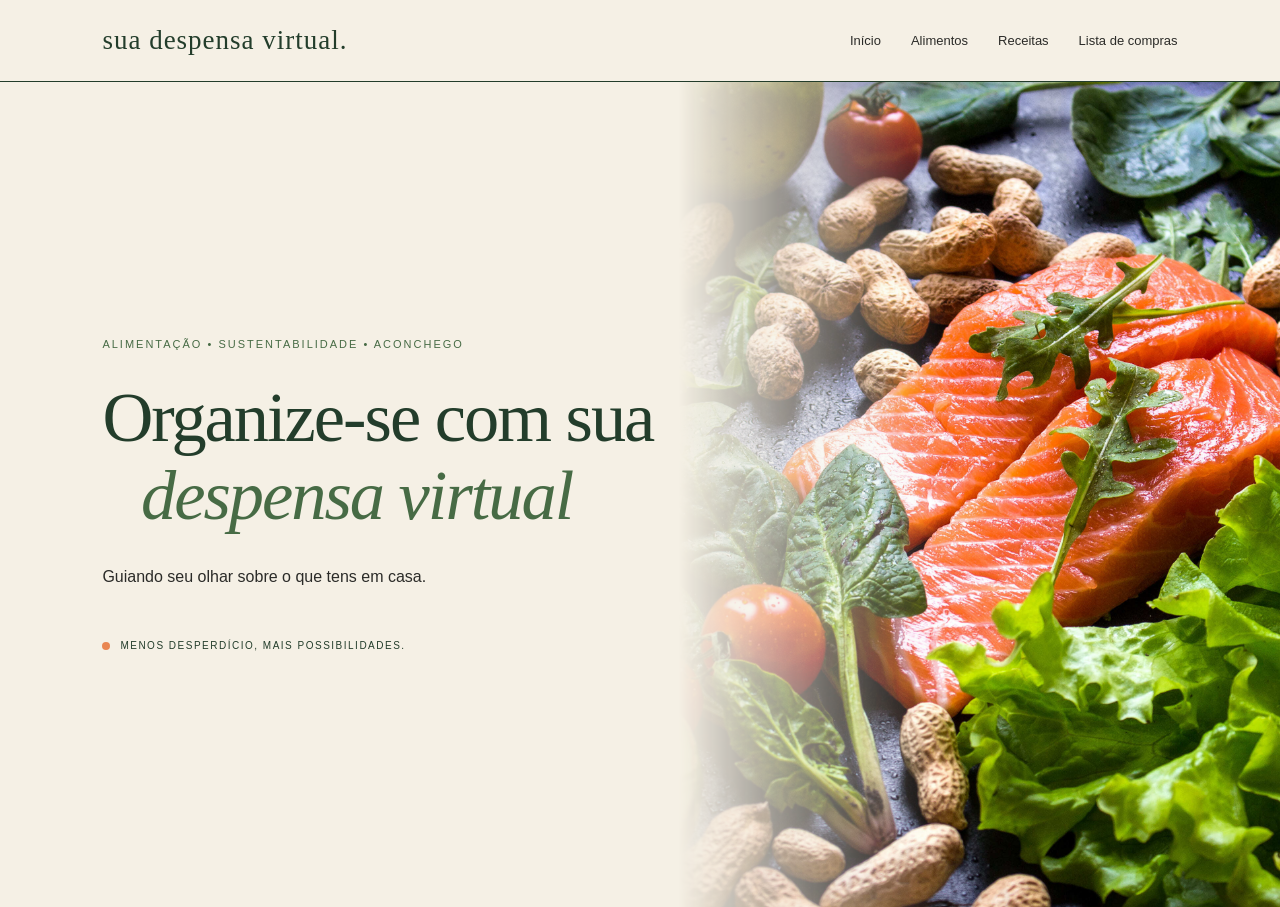
<file: index.html>
<!DOCTYPE html>
<html lang="pt-BR">
<head>
    <meta charset="UTF-8">
    <meta name="viewport" content="width=device-width, initial-scale=1.0">

    <title>sua despensa virtual.</title>

    <link rel="stylesheet" href="css/style.css">
    
</head>

<body>

    <header class="cabecalho">

        <div class="marca">
            <span class="nome-marca">sua despensa virtual.</span>
        </div>

        <nav class="navegacao">
            <a href="index.html">Início</a>
            <a href="alimentos.html">Alimentos</a>
            <a href="receitas.html">Receitas</a>
            <a href="lista.html">Lista de compras</a>
        </nav>

    </header>

    <main class="conteudo">

        <img 
            class="imagem-fundo" 
            src="assets/alimentos.jpg" 
            alt="Alimentos frescos dispostos sobre uma mesa"
        >

        <section class="apresentacao">

            <span class="categoria">
                ALIMENTAÇÃO • SUSTENTABILIDADE • ACONCHEGO
            </span>

            <h1>
                Organize-se com sua
                <em>despensa virtual</em>
            </h1>

            <p>
                Guiando seu olhar sobre o que tens em casa.
            </p>

            <div class="assinatura">
                <span class="ponto"></span>

                <span>
                    MENOS DESPERDÍCIO, MAIS POSSIBILIDADES.
                </span>
            </div>

        </section>

    </main>

</body>
</html>
</file>
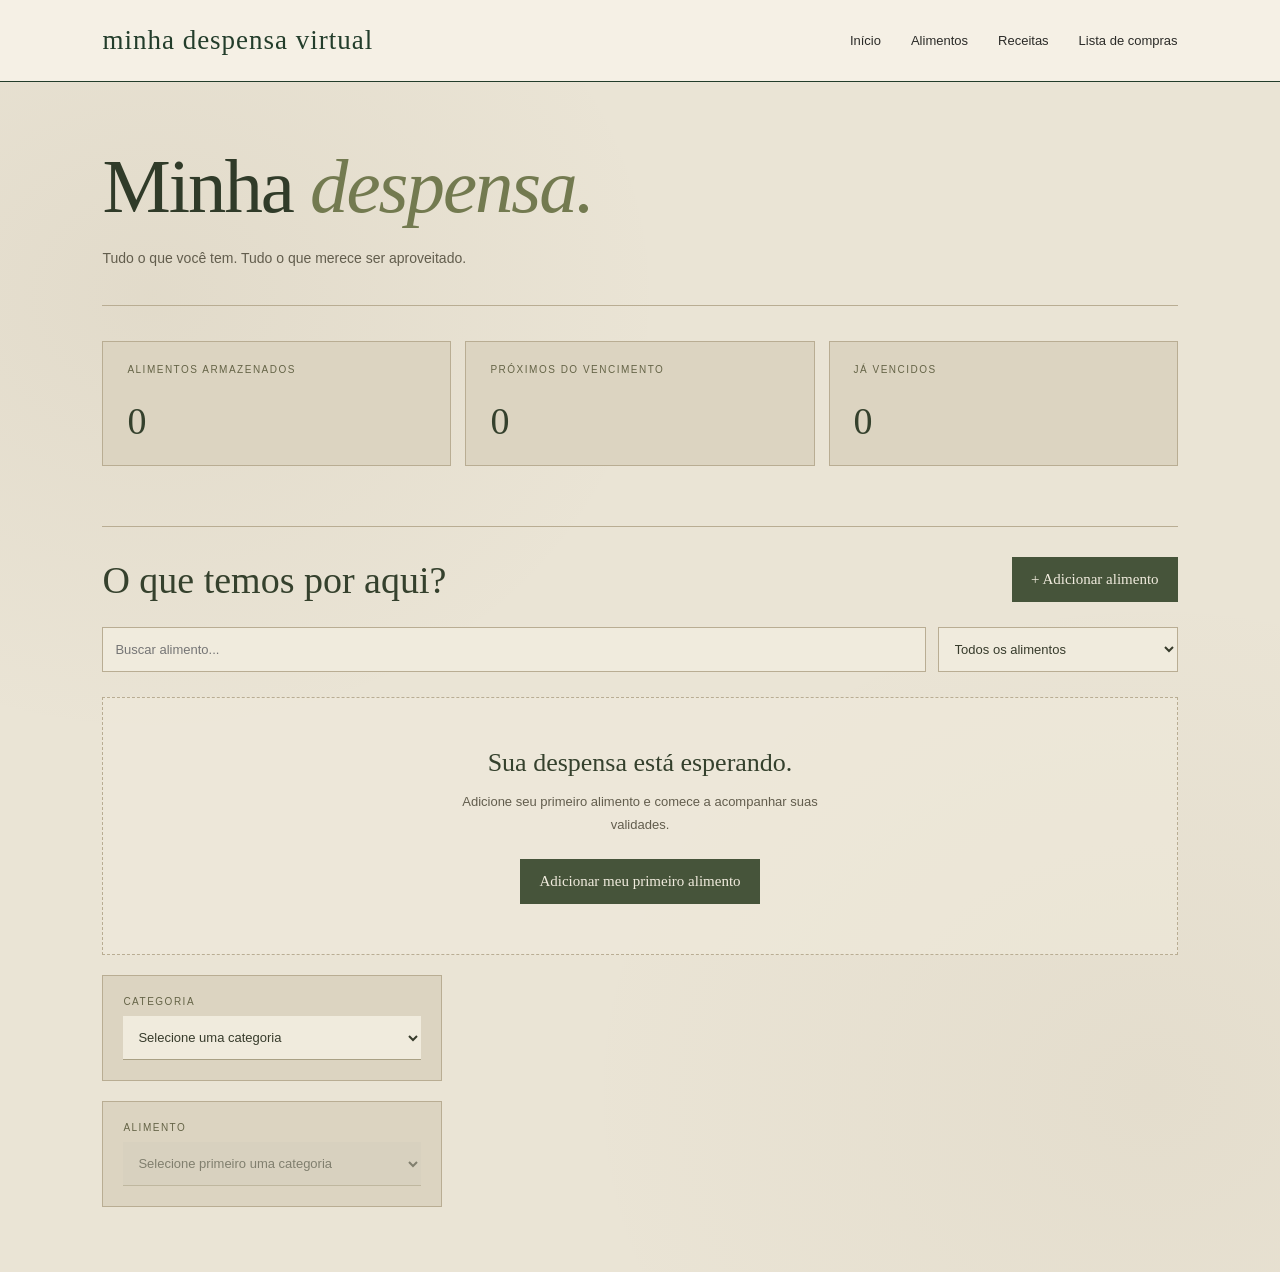
<file: alimentos.html>
<!DOCTYPE html>
<html lang="pt-BR">
<head>
    <meta charset="UTF-8">
    <meta name="viewport" content="width=device-width, initial-scale=1.0">

    <title>Minha despensa</title>

    <link rel="stylesheet" href="css/style.css">
</head>

<body>

    <header class="cabecalho">
        <div class="marca">
            <span class="nome-marca">minha despensa virtual</span>
        </div>

        <nav class="navegacao">
            <a href="index.html">Início</a>
            <a href="alimentos.html">Alimentos</a>
            <a href="receitas.html">Receitas</a>
            <a href="lista.html">Lista de compras</a>
        </nav>
    </header>

    <main class="despensa">

        <section class="introducao-despensa">
            <h1>Minha <em>despensa.</em></h1>

            <p>
                Tudo o que você tem. Tudo o que merece ser aproveitado.
            </p>
        </section>

        <section class="resumo-alimentos">

            <article class="resumo-item">
                <span>Alimentos armazenados</span>
                <strong id="total-alimentos">0</strong>
            </article>

            <article class="resumo-item">
                <span>Próximos do vencimento</span>
                <strong id="total-vencimento">0</strong>
            </article>

            <article class="resumo-item">
                <span>Já vencidos</span>
                <strong id="total-vencidos">0</strong>
            </article>

        </section>

        <section class="gerenciamento-alimentos">

            <div class="titulo-secao">
                <h2>O que temos por aqui?</h2>

                <button id="btn-adicionar">
                    + Adicionar alimento
                </button>
            </div>

            <div class="ferramentas">

                <input
                    type="search"
                    id="busca-alimento"
                    placeholder="Buscar alimento..."
                >

                <select id="filtro-alimento">
                    <option value="todos">Todos os alimentos</option>
                    <option value="validos">Dentro da validade</option>
                    <option value="proximos">Próximos do vencimento</option>
                    <option value="vencidos">Vencidos</option>
                </select>

            </div>

            <div id="lista-alimentos">

                <div class="estado-vazio">
                    <h3>Sua despensa está esperando.</h3>

                    <p>
                        Adicione seu primeiro alimento e comece
                        a acompanhar suas validades.
                    </p>

                    <button id="btn-primeiro-alimento">
                        Adicionar meu primeiro alimento
                    </button>
                </div>

            </div>

        </section>
        <div class="campo">
    <label for="categoria-alimento">Categoria</label>

    <select id="categoria-alimento" required>
        <option value="" disabled selected>
            Selecione uma categoria
        </option>
        <option value="frutas">Frutas</option>
        <option value="verduras">Verduras e legumes</option>
        <option value="laticinios">Laticínios</option>
        <option value="carnes">Carnes</option>
        <option value="graos">Grãos e cereais</option>
        <option value="outros">Outros</option>
    </select>
    </div>

    <div class="campo">
        <label for="alimento">Alimento</label>

        <select id="alimento" required disabled>
            <option value="" selected>
                Selecione primeiro uma categoria
            </option>
        </select>
    </div>
    </main>
<script>
    const categoria = document.getElementById("categoria-alimento");
    const alimento = document.getElementById("alimento");

    const alimentosPorCategoria = {
        frutas: [
            "Abacate",
            "Abacaxi",
            "Banana",
            "Laranja",
            "Limão",
            "Maçã",
            "Mamão",
            "Manga",
            "Morango",
            "Uva"
        ],

        verduras: [
            "Alface",
            "Batata",
            "Brócolis",
            "Cebola",
            "Cenoura",
            "Pepino",
            "Tomate",
            "Abóbora",
            "Abobrinha"
        ],

        laticinios: [
            "Leite",
            "Queijo",
            "Iogurte",
            "Manteiga",
            "Requeijão"
        ],

        carnes: [
            "Carne bovina",
            "Frango",
            "Peixe",
            "Carne suína",
            "Linguiça"
        ],

        graos: [
            "Arroz",
            "Feijão",
            "Macarrão",
            "Lentilha",
            "Grão-de-bico",
            "Aveia",
            "Farinha de trigo"
        ],

        outros: [
            "Ovo",
            "Café",
            "Açúcar",
            "Sal",
            "Óleo",
            "Molho de tomate"
        ]
    };

    categoria.addEventListener("change", function () {
        const selecionada = categoria.value;

        alimento.innerHTML = '<option value="" selected disabled>Selecione um alimento</option>';

        const lista = alimentosPorCategoria[selecionada];

        lista.forEach(function (nome) {
            const opcao = document.createElement("option");

            opcao.value = nome;
            opcao.textContent = nome;

            alimento.appendChild(opcao);
        });

        alimento.disabled = false;
    });
</script>
</body>
</html>
</file>
<file: css/style.css>
:root {
    --verde-escuro: #233D2B;
    --verde: #476B45;
    --verde-claro: #A8C686;
    --creme: #F5F0E5;
    --terracota: #E98652;
    --carvao: #2B2B28;
}

* {
    margin: 0;
    padding: 0;
    box-sizing: border-box;
}

html {
    scroll-behavior: smooth;
}

body {
    background-color: var(--creme);
    color: var(--carvao);
    font-family: Arial, Helvetica, sans-serif;
    min-height: 100vh;
}

.cabecalho {
    display: flex;
    justify-content: space-between;
    align-items: center;
    padding: 25px 8%;
    background-color: var(--creme);
    border-bottom: 1px solid var(--verde-escuro);
}

.marca {
    display: flex;
    align-items: center;
}

.nome-marca {
    color: var(--verde-escuro);
    font-family: Georgia, "Times New Roman", serif;
    font-size: 27px;
    letter-spacing: 1px;
}

.navegacao {
    display: flex;
    align-items: center;
    gap: 30px;
}

.navegacao a {
    text-decoration: none;
    color: var(--carvao);
    font-size: 13px;
    transition: color 0.3s ease;
}

.navegacao a:hover {
    color: var(--verde);
}

.conteudo {
    position: relative;
    min-height: calc(100vh - 75px);
    display: flex;
    align-items: center;
    padding: 70px 8%;
    overflow: hidden;
}

.imagem-fundo {
    position: absolute;
    top: 0;
    right: 0;
    width: 47%;
    height: 100%;
    object-fit: cover;
    object-position: center;
    z-index: 0;

    -webkit-mask-image: linear-gradient(
        to left,
        black 45%,
        transparent 100%
    );

    mask-image: linear-gradient(
        to left,
        black 55%,
        transparent 100%
    );
}

.apresentacao {
    position: relative;
    z-index: 1;
    max-width: 750px;
}

.categoria {
    display: block;
    margin-bottom: 28px;
    font-size: 11px;
    letter-spacing: 2px;
    color: var(--verde);
}

.apresentacao h1 {
    max-width: 800px;
    font-family: Georgia, "Times New Roman", serif;
    font-size: clamp(42px, 5.5vw, 78px);
    font-weight: normal;
    line-height: 1.12;
    letter-spacing: -2px;
    color: var(--verde-escuro);
}

.apresentacao h1 em {
    display: block;
    font-weight: normal;
    font-style: italic;
    color: var(--verde);
    margin-left: 7%;
}

.apresentacao p {
    margin-top: 28px;
    font-size: 16px;
    line-height: 1.7;
    color: var(--carvao);
}

.assinatura {
    display: flex;
    align-items: center;
    gap: 10px;
    margin-top: 50px;
    font-size: 10px;
    letter-spacing: 1.5px;
    color: var(--verde-escuro);
}

.ponto {
    width: 8px;
    height: 8px;
    flex-shrink: 0;
    background-color: var(--terracota);
    border-radius: 50%;
}

@media (max-width: 900px) {
    .cabecalho {
        padding: 22px 6%;
    }

    .navegacao {
        gap: 20px;
    }

    .conteudo {
        padding: 60px 7%;
    }

    .imagem-fundo {
        width: 50%;
    }

    .apresentacao h1 {
        font-size: clamp(42px, 6vw, 65px);
    }
}

@media (max-width: 700px) {
    .cabecalho {
        flex-direction: column;
        align-items: flex-start;
        gap: 20px;
        padding: 22px 6%;
    }

    .navegacao {
        width: 100%;
        gap: 18px;
        flex-wrap: wrap;
    }

    .navegacao a {
        font-size: 12px;
    }

    .conteudo {
        min-height: calc(100vh - 115px);
        padding: 65px 7%;
        align-items: flex-start;
    }

    .imagem-fundo {
        width: 100%;
        height: 100%;
        opacity: 1;
        object-fit: cover;
        object-position: center;
        mask-image: none;
        -webkit-mask-image: none;
    }

    .apresentacao h1 {
        font-size: clamp(42px, 11vw, 60px);
        letter-spacing: -1.5px;
    }

    .apresentacao h1 em {
        margin-left: 0;
    }

    .categoria {
        font-size: 9px;
        letter-spacing: 1px;
        line-height: 1.8;
    }

    .apresentacao p {
        font-size: 15px;
    }

    .assinatura {
        margin-top: 40px;
        font-size: 9px;
        letter-spacing: 1px;
    }
}

@media (max-width: 380px) {
    .navegacao {
        gap: 13px;
    }

    .navegacao a {
        font-size: 11px;
    }

    .apresentacao h1 {
        font-size: 40px;
    }
}

@media (prefers-reduced-motion: reduce) {
    html {
        scroll-behavior: auto;
    }

    *,
    *::before,
    *::after {
        transition: none !important;
        animation: none !important;
    }
}
.campo {
    display: flex;
    flex-direction: column;
    gap: 9px;
}

.campo label {
    font-size: 10px;
    letter-spacing: 1.5px;
    text-transform: uppercase;
    color: #656447;
}

.campo input,
.campo select {
    width: 100%;
    padding: 13px 11px;
    background-color: #F0EBDD;
    border: none;
    border-bottom: 1px solid #A9A084;
    border-radius: 0;
    color: #373B2B;
    font-family: Arial, Helvetica, sans-serif;
    font-size: 13px;
    transition: border-color 0.25s, background-color 0.25s;
}

.campo input:hover,
.campo select:hover {
    background-color: #F5F0E4;
}

.campo input:focus,
.campo select:focus {
    outline: 2px solid #596745;
    outline-offset: 2px;
    background-color: #F5F0E4;
}

.campo select {
    cursor: pointer;
}

.campo select:disabled {
    opacity: 0.55;
    cursor: not-allowed;
    background-color: #D5CFBF;
}

/* DESPENSA */

.despensa {
    min-height: calc(100vh - 80px);
    padding: 65px 8%;
    background-color: #EAE4D5;
    background-image:
        radial-gradient(ellipse at 12% 18%, rgba(130, 110, 75, 0.08), transparent 32%),
        radial-gradient(ellipse at 90% 85%, rgba(130, 110, 75, 0.06), transparent 35%);
}

.introducao-despensa {
    padding-bottom: 34px;
    border-bottom: 1px solid #B9AD93;
    margin-bottom: 35px;
}

.introducao-despensa h1 {
    font-family: Georgia, "Times New Roman", serif;
    font-weight: normal;
    font-size: clamp(45px, 6vw, 78px);
    line-height: 1.05;
    letter-spacing: -2px;
    color: #303B29;
}

.introducao-despensa h1 em {
    font-weight: normal;
    color: #737A50;
}

.introducao-despensa p {
    margin-top: 18px;
    max-width: 480px;
    color: #625D4D;
    font-size: 14px;
    line-height: 1.8;
}

.resumo-alimentos {
    display: grid;
    grid-template-columns: repeat(3, 1fr);
    gap: 14px;
    margin-bottom: 60px;
}

.resumo-item {
    min-height: 125px;
    padding: 22px 24px;
    background: #DCD4C1;
    border: 1px solid #B9AD93;
    display: flex;
    flex-direction: column;
    justify-content: space-between;
}

.resumo-item span {
    color: #656447;
    font-size: 10px;
    letter-spacing: 1.5px;
    text-transform: uppercase;
}

.resumo-item strong {
    font-family: Georgia, "Times New Roman", serif;
    font-size: 38px;
    font-weight: normal;
    color: #35412D;
}

.gerenciamento-alimentos {
    border-top: 1px solid #B9AD93;
    padding-top: 30px;
}

.titulo-secao {
    display: flex;
    justify-content: space-between;
    align-items: flex-end;
    gap: 20px;
    margin-bottom: 25px;
}

.titulo-secao h2 {
    font-family: Georgia, "Times New Roman", serif;
    font-weight: normal;
    font-size: clamp(26px, 3vw, 38px);
    color: #35412D;
}

#btn-adicionar,
#btn-primeiro-alimento {
    border: 1px solid #46543A;
    background-color: #46543A;
    color: #F0EBDD;
    padding: 13px 18px;
    font-family: Georgia, "Times New Roman", serif;
    font-size: 15px;
    cursor: pointer;
    transition: background-color 0.25s, color 0.25s;
}

#btn-adicionar:hover,
#btn-primeiro-alimento:hover {
    background-color: transparent;
    color: #46543A;
}

.ferramentas {
    display: grid;
    grid-template-columns: minmax(200px, 1fr) 240px;
    gap: 12px;
    margin-bottom: 25px;
}

.ferramentas input,
.ferramentas select {
    min-width: 0;
    padding: 13px 12px;
    border: 1px solid #B9AD93;
    border-radius: 0;
    background-color: #F0EBDD;
    color: #373B2B;
    font-family: Arial, Helvetica, sans-serif;
    font-size: 13px;
}

.ferramentas input:focus,
.ferramentas select:focus {
    outline: 2px solid #596745;
    outline-offset: 2px;
}

#lista-alimentos {
    display: grid;
    grid-template-columns: repeat(3, minmax(0, 1fr));
    gap: 16px;
}

.estado-vazio {
    grid-column: 1 / -1;
    padding: 50px 25px;
    text-align: center;
    border: 1px dashed #B9AD93;
    background-color: rgba(240, 235, 221, 0.55);
}

.estado-vazio h3 {
    font-family: Georgia, "Times New Roman", serif;
    font-size: 26px;
    font-weight: normal;
    color: #35412D;
}

.estado-vazio p {
    max-width: 380px;
    margin: 12px auto 22px;
    font-size: 13px;
    line-height: 1.8;
    color: #625D4D;
}

.cartao-alimento {
    background-color: #F0EBDD;
    border: 1px solid #D0C7B2;
    padding: 23px;
    min-width: 0;
}

.cartao-alimento::before {
    content: "";
    display: block;
    width: 28px;
    height: 2px;
    background-color: #8B8A64;
    margin-bottom: 18px;
}

.cartao-alimento h3 {
    font-family: Georgia, "Times New Roman", serif;
    font-size: 23px;
    font-weight: normal;
    color: #35412D;
    margin-bottom: 12px;
}

.cartao-alimento p {
    font-size: 12px;
    line-height: 1.8;
    color: #6A6553;
}

.cartao-alimento .validade {
    display: block;
    margin-top: 14px;
    padding-top: 11px;
    border-top: 1px dashed #C0B59B;
    color: #77734F;
}

.cartao-alimento.proximo-vencimento {
    background-color: #E9DDC9;
    border-color: #C4A783;
}

.cartao-alimento.proximo-vencimento::before {
    background-color: #BD8052;
}

.cartao-alimento.vencido {
    background-color: #E5D4CA;
    border-color: #BD9682;
}

.cartao-alimento.vencido::before {
    background-color: #A35F4B;
}

/* Campos de categoria que atualmente estao no final do HTML */
.despensa > .campo {
    max-width: 340px;
    margin-top: 20px;
    padding: 20px;
    background-color: #DCD4C1;
    border: 1px solid #B9AD93;
}

@media (max-width: 900px) {
    .despensa {
        padding: 50px 6%;
    }

    #lista-alimentos {
        grid-template-columns: repeat(2, minmax(0, 1fr));
    }

    .ferramentas {
        grid-template-columns: 1fr 220px;
    }
}

@media (max-width: 650px) {
    .despensa {
        padding: 38px 5%;
    }

    .resumo-alimentos {
        grid-template-columns: 1fr;
        gap: 10px;
        margin-bottom: 40px;
    }

    .resumo-item {
        min-height: 95px;
    }

    .titulo-secao {
        align-items: flex-start;
        flex-direction: column;
    }

    .ferramentas {
        grid-template-columns: 1fr;
    }

    #lista-alimentos {
        grid-template-columns: 1fr;
    }

    .despensa > .campo {
        max-width: none;
    }
}

@media (prefers-reduced-motion: reduce) {
    .campo input,
    .campo select,
    #btn-adicionar,
    #btn-primeiro-alimento {
        transition: none;
    }
}
</file>
